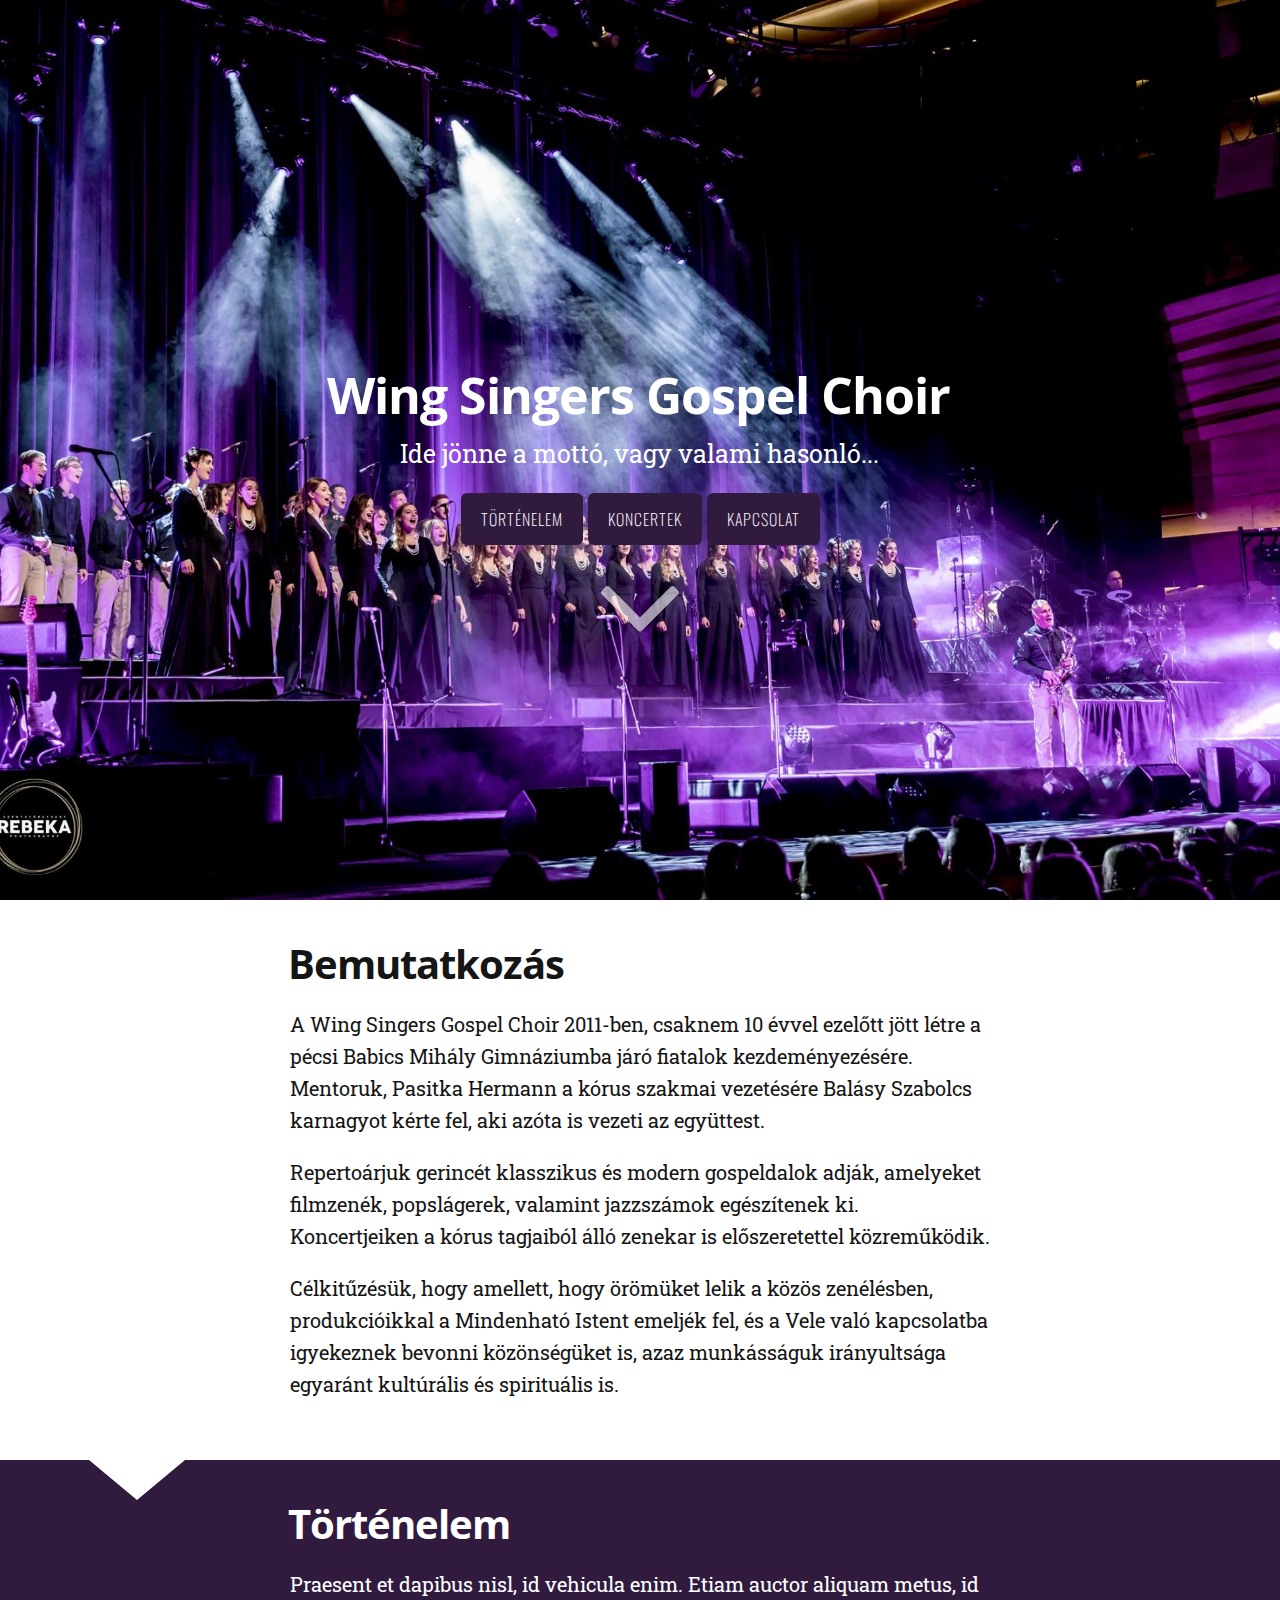
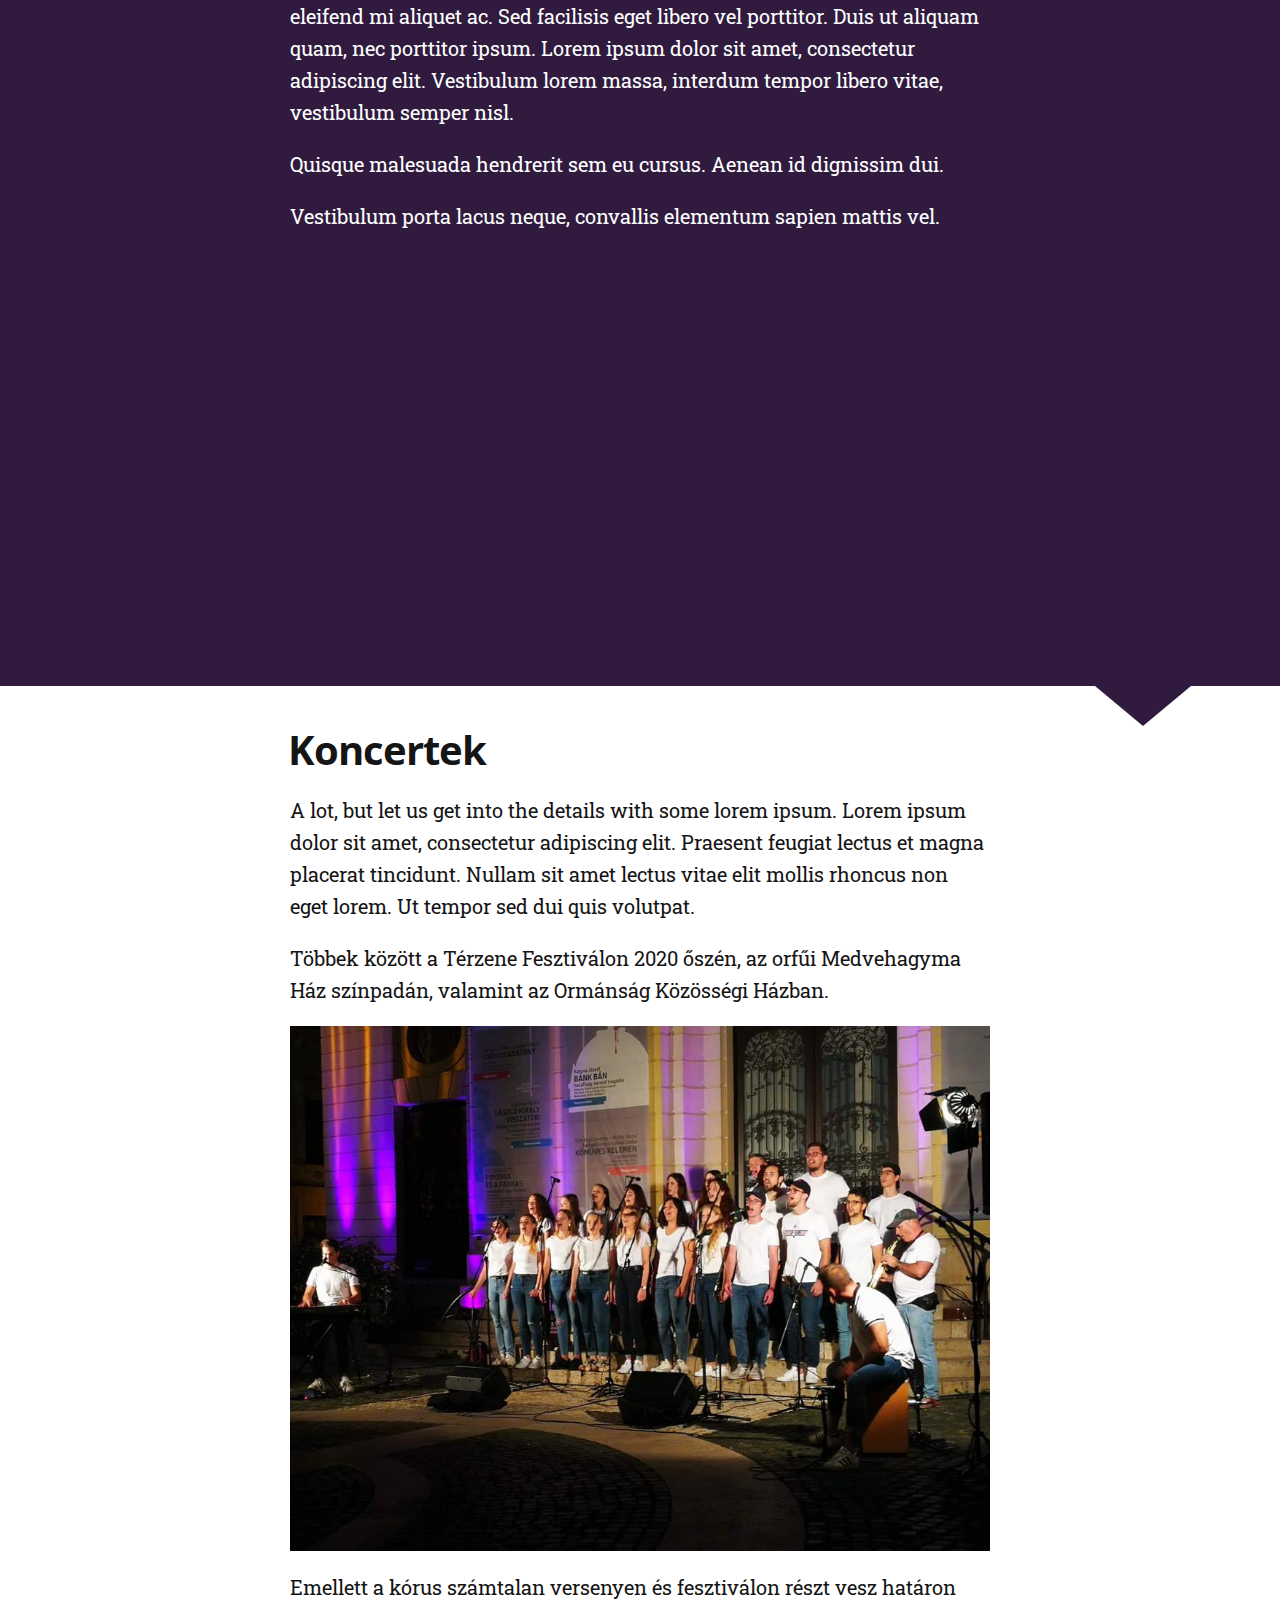
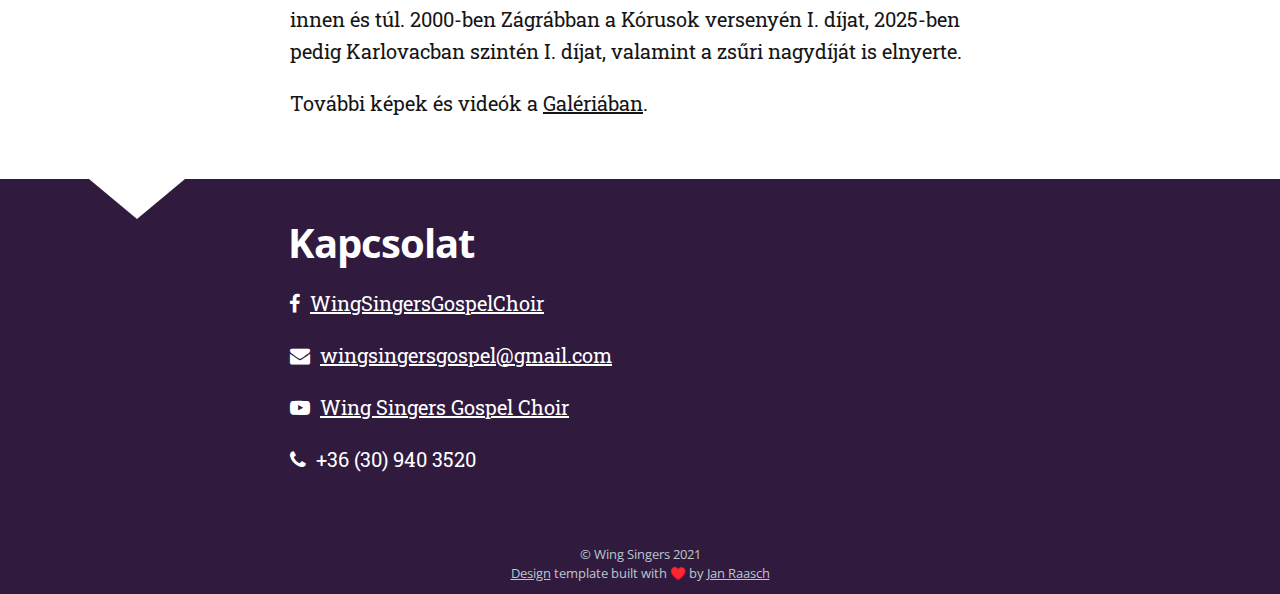
<file: index.html>
<!DOCTYPE html>
<html><meta http-equiv="Content-Type" content="text/html" charset="UTF-8" />
<meta http-equiv="X-UA-Compatible" content="IE=edge,chrome=1" />

<title>Wing Singers Gospel Choir</title>


  <link rel="shortcut icon" href="https://petri-2.github.io/images/favicon.png" type="image/png"
/>


  <meta name="description" content="Wing Singers Gospel Choir"
/>

  <meta name="keywords" content="some, keywords, for, seo, you, know, google, duckduckgo, and, such"
/>
<meta name="referrer" content="no-referrer-when-downgrade" />

<meta name="HandheldFriendly" content="True" />
<meta name="MobileOptimized" content="320" />
<meta name="viewport" content="width=device-width, initial-scale=1.0" />

<link rel="stylesheet" href="https://petri-2.github.io/css/screen.css" />
<link
  href="https://fonts.googleapis.com/css?family=Open+Sans+Condensed:300,300italic,700"
  rel="stylesheet"
  type="text/css"
/>
<link
  href="https://fonts.googleapis.com/css?family=Oswald:400,300,700|Open+Sans:300italic,400italic,600italic,700italic,800italic,400,300,600,700,800|Roboto+Slab:400,100,300,700"
  rel="stylesheet"
  type="text/css"
/>
<link
  rel="stylesheet"
  href="https://petri-2.github.io/fork-awesome/css/fork-awesome.min.css"
  type="text/css"
/>

<meta property="og:title" content="" />
<meta property="og:description" content="Wing Singers Gospel Choir" />
<meta property="og:type" content="website" />
<meta property="og:url" content="https://petri-2.github.io/" /><meta property="og:image" content="https://petri-2.github.io/images/cover-image.jpg"/><meta property="og:site_name" content="Wing Singers Gospel Choir" />


<meta name="twitter:card" content="summary_large_image"/>
<meta name="twitter:image" content="https://petri-2.github.io/images/cover-image.jpg"/>

<meta name="twitter:title" content=""/>
<meta name="twitter:description" content="Wing Singers Gospel Choir"/>

<meta itemprop="name" content="">
<meta itemprop="description" content="Wing Singers Gospel Choir">





<style>
      
     a:hover {
         color: #BB9134;
     }

      
     a.btn {
         color: white;
          background-color: #301b3f;
     }
     a.btn:hover {
          background-color: #301b3f;
     }

      
     a.fn-item.active {
          color: #f7b32d;
		  opacity: 0.9;
     }
     a.fn-item:hover {
          color: #faf15d;
		opacity: 0.9;
	 }
	 
	a.fn-item {
		display: block;
		cursor: pointer;
		color: #BB9134;

	}


      
     .post-holder.odd {
          background: #301b3f;
          color: white;
     }
     .post-holder {
          background: white;
		  color: #151515;
     }


      
     .site-footer {
          color: #BBC7CC;
          background-color: #301b3f;
     }
</style>









<link
  rel="apple-touch-icon"
  sizes="180x180"
  href="https://petri-2.github.io/images/apple-touch-icon.png"
/>
<link
  rel="icon"
  type="image/png"
  sizes="32x32"
  href="https://petri-2.github.io/images/favicon-32x32.png"
/>
<link
  rel="icon"
  type="image/png"
  sizes="16x16"
  href="https://petri-2.github.io/images/favicon-16x16.png"
/>
<body>


<header id="site-head" style="background-image: url(images/cover-image.jpg)">
    <div class="vertical">
        <div id="site-head-content" class="inner">

            <h1 class="blog-title">Wing Singers Gospel Choir</h1>
            <h2 class="blog-description">Ide jönne a mottó, vagy valami hasonló...</h2>

            
                 <a class='btn site-menu' data-title-anchor='történelem'>Történelem</a>
            
                 <a class='btn site-menu' data-title-anchor='koncertek'>Koncertek</a>
            
                 <a class='btn site-menu' data-title-anchor='kapcsolat'>Kapcsolat</a>
            
            <i id='header-arrow' class="fa fa-angle-down"></i>
        </div>
    </div>
</header>
<main class="content" role="main">

    <div class='fixed-nav'>
    </div>
    
        <div class='post-holder'>
            <article id='bemutatkozás' class='post first'>
                <header class="post-header">
                    <h2 class="post-title">Bemutatkozás</h2>
                </header>
                <section class="post-content">
                    <p>A Wing Singers Gospel Choir 2011-ben, csaknem 10 évvel ezelőtt jött létre a pécsi Babics Mihály Gimnáziumba járó fiatalok kezdeményezésére. Mentoruk, Pasitka Hermann a kórus szakmai vezetésére Balásy Szabolcs karnagyot kérte fel, aki azóta is vezeti az együttest.</p>
<p>Repertoárjuk gerincét klasszikus és modern gospeldalok adják, amelyeket filmzenék, popslágerek, valamint jazzszámok egészítenek ki. Koncertjeiken a kórus tagjaiból álló zenekar is előszeretettel közreműködik.</p>
<p>Célkitűzésük, hogy amellett, hogy örömüket lelik a közös zenélésben, produkcióikkal a Mindenható Istent emeljék fel, és a Vele való kapcsolatba igyekeznek bevonni közönségüket is, azaz munkásságuk irányultsága egyaránt kultúrális és spirituális is.</p>

                </section>
            </article>
            <div class='post-after'></div>
        </div>
    
        <div class='post-holder'>
            <article id='történelem' class='post '>
                <header class="post-header">
                    <h2 class="post-title">Történelem</h2>
                </header>
                <section class="post-content">
                    <p>Praesent et dapibus nisl, id vehicula enim. Etiam auctor aliquam metus, id eleifend mi aliquet ac. Sed facilisis eget libero vel porttitor. Duis ut aliquam quam, nec porttitor ipsum. Lorem ipsum dolor sit amet, consectetur adipiscing elit. Vestibulum lorem massa, interdum tempor libero vitae, vestibulum semper nisl.</p>
<p>Quisque malesuada hendrerit sem eu cursus. Aenean id dignissim dui.</p>
<p>Vestibulum porta lacus neque, convallis elementum sapien mattis vel.</p>

<div style="position: relative; padding-bottom: 56.25%; height: 0; overflow: hidden;">
  <iframe src="https://www.youtube.com/embed/7ohD3AGuLEM" style="position: absolute; top: 0; left: 0; width: 100%; height: 100%; border:0;" allowfullscreen title="YouTube Video"></iframe>
</div>


                </section>
            </article>
            <div class='post-after'></div>
        </div>
    
        <div class='post-holder'>
            <article id='koncertek' class='post '>
                <header class="post-header">
                    <h2 class="post-title">Koncertek</h2>
                </header>
                <section class="post-content">
                    <p>A lot, but let us get into the details with some lorem ipsum. Lorem ipsum dolor sit amet, consectetur adipiscing elit. Praesent feugiat lectus et magna placerat tincidunt. Nullam sit amet lectus vitae elit mollis rhoncus non eget lorem. Ut tempor sed dui quis volutpat.</p>
<p>Többek között a Térzene Fesztiválon 2020 őszén, az orfűi Medvehagyma Ház színpadán, valamint az Ormánság Közösségi Házban.</p>
<p><a href="galery"><img src="images/wingim.jpg" alt="Alt Text"></a></p>
<p>Emellett a kórus számtalan versenyen és fesztiválon részt vesz határon innen és túl. 2000-ben Zágrábban a Kórusok versenyén I. díjat, 2025-ben pedig Karlovacban szintén I. díjat, valamint a zsűri nagydíját is elnyerte.</p>
<p>További képek és videók a <a href="galery">Galériában</a>.</p>

                </section>
            </article>
            <div class='post-after'></div>
        </div>
    
        <div class='post-holder'>
            <article id='kapcsolat' class='post last'>
                <header class="post-header">
                    <h2 class="post-title">Kapcsolat</h2>
                </header>
                <section class="post-content">
                    <p><i class="fa fa-facebook"></i>  <a href="https://www.facebook.com/WingSingersGospelChoir/">WingSingersGospelChoir</a></p>
<p><i class="fa fa-envelope"></i>  <a href="mailto:wingsingersgospel@gmail.com">wingsingersgospel@gmail.com</a></p>
<p><i class="fa fa-youtube-play"></i>  <a href="https://www.youtube.com/channel/UCUjYW3pVio5-dBZJb2c1Pog/featured">Wing Singers Gospel Choir</a></p>
<p><i class="fa fa-phone"></i>  +36 (30) 940 3520</p>

                </section>
            </article>
            <div class='post-after'></div>
        </div>
    
</main>
<footer class="site-footer">
  <div class="inner">
    
      <section class="copyright">© Wing Singers 2021</section>


    <section></section>
    
      <section>
        <a href="https://themes.gohugo.io/hugo-scroll/">Design</a> template
        built with ♥️ by
        <a href="https://www.janraasch.com" title="Jan Raasch">Jan Raasch</a>
      </section>

  </div>
</footer>

    <script
      type="text/javascript"
      src="https://code.jquery.com/jquery-1.11.3.min.js"
    ></script>

    
    <script type="text/javascript" src='https://petri-2.github.io/js/icons.js'></script>
    <script type="text/javascript" src='https://petri-2.github.io/js/index.js'></script>
    
</body>
</html>
</file>
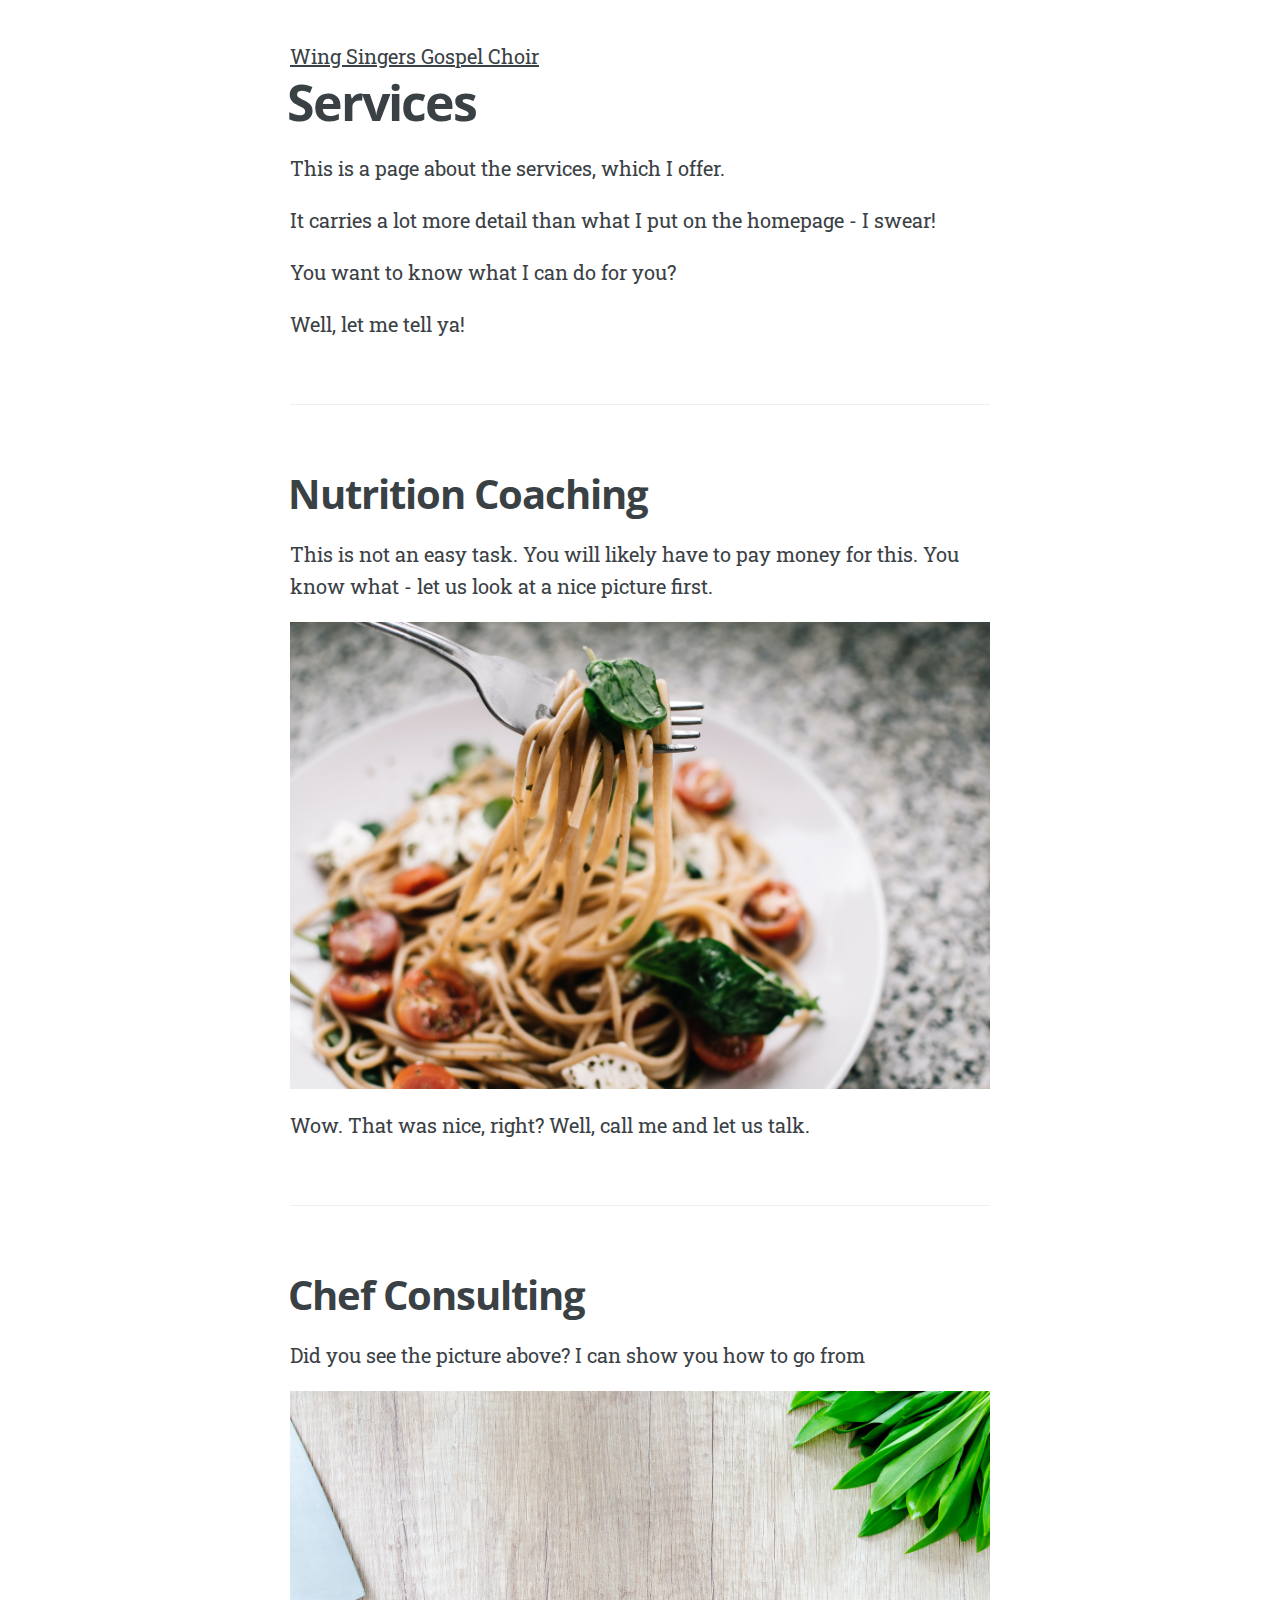
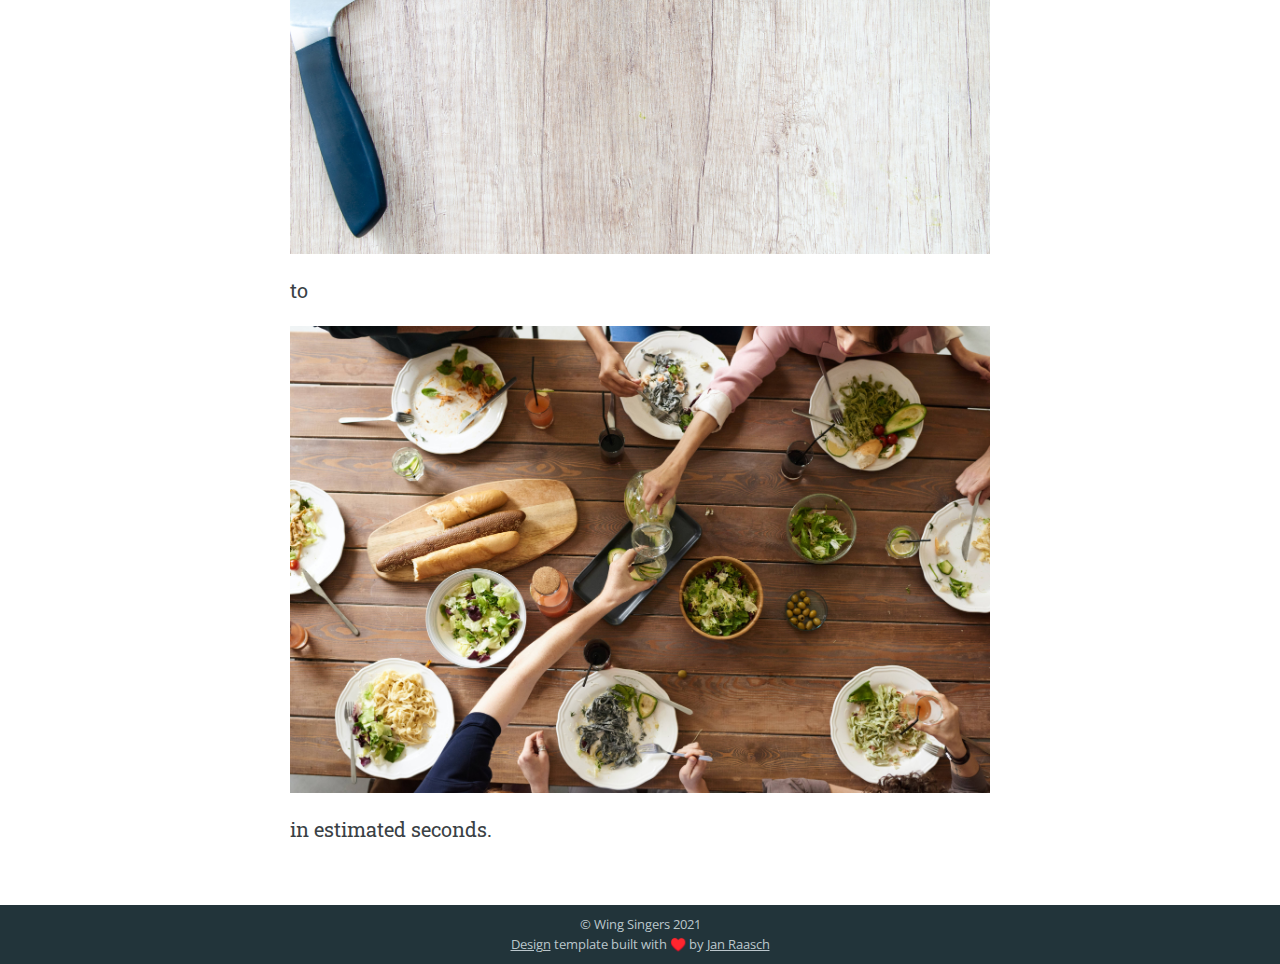
<file: services/index.html>
<!DOCTYPE html>
<html><meta http-equiv="Content-Type" content="text/html" charset="UTF-8" />
<meta http-equiv="X-UA-Compatible" content="IE=edge,chrome=1" />

<title>Services</title>


  <link rel="shortcut icon" href="https://petri-2.github.io/images/favicon.png" type="image/png"
/>


  <meta name="description" content="Wing Singers Gospel Choir"
/>

  <meta name="keywords" content="some, keywords, for, seo, you, know, google, duckduckgo, and, such"
/>
<meta name="referrer" content="no-referrer-when-downgrade" />

<meta name="HandheldFriendly" content="True" />
<meta name="MobileOptimized" content="320" />
<meta name="viewport" content="width=device-width, initial-scale=1.0" />

<link rel="stylesheet" href="https://petri-2.github.io/css/screen.css" />
<link
  href="https://fonts.googleapis.com/css?family=Open+Sans+Condensed:300,300italic,700"
  rel="stylesheet"
  type="text/css"
/>
<link
  href="https://fonts.googleapis.com/css?family=Oswald:400,300,700|Open+Sans:300italic,400italic,600italic,700italic,800italic,400,300,600,700,800|Roboto+Slab:400,100,300,700"
  rel="stylesheet"
  type="text/css"
/>
<link
  rel="stylesheet"
  href="https://petri-2.github.io/fork-awesome/css/fork-awesome.min.css"
  type="text/css"
/>

<meta property="og:title" content="Services" />
<meta property="og:description" content="This is a page about the services, which I offer.
It carries a lot more detail than what I put on the homepage - I swear!
You want to know what I can do for you?
Well, let me tell ya!
 Nutrition Coaching This is not an easy task. You will likely have to pay money for this. You know what - let us look at a nice picture first." />
<meta property="og:type" content="article" />
<meta property="og:url" content="https://petri-2.github.io/services/" /><meta property="og:image" content="https://petri-2.github.io/images/cover-image.jpg"/><meta property="article:section" content="" />

<meta property="og:site_name" content="Wing Singers Gospel Choir" />


<meta name="twitter:card" content="summary_large_image"/>
<meta name="twitter:image" content="https://petri-2.github.io/images/cover-image.jpg"/>

<meta name="twitter:title" content="Services"/>
<meta name="twitter:description" content="This is a page about the services, which I offer.
It carries a lot more detail than what I put on the homepage - I swear!
You want to know what I can do for you?
Well, let me tell ya!
 Nutrition Coaching This is not an easy task. You will likely have to pay money for this. You know what - let us look at a nice picture first."/>

<meta itemprop="name" content="Services">
<meta itemprop="description" content="This is a page about the services, which I offer.
It carries a lot more detail than what I put on the homepage - I swear!
You want to know what I can do for you?
Well, let me tell ya!
 Nutrition Coaching This is not an easy task. You will likely have to pay money for this. You know what - let us look at a nice picture first.">

<meta itemprop="wordCount" content="102"><meta itemprop="image" content="https://petri-2.github.io/images/cover-image.jpg"/>
<meta itemprop="keywords" content="" />















<link
  rel="apple-touch-icon"
  sizes="180x180"
  href="https://petri-2.github.io/images/apple-touch-icon.png"
/>
<link
  rel="icon"
  type="image/png"
  sizes="32x32"
  href="https://petri-2.github.io/images/favicon-32x32.png"
/>
<link
  rel="icon"
  type="image/png"
  sizes="16x16"
  href="https://petri-2.github.io/images/favicon-16x16.png"
/>
<body>
  <main class="content page-template page-" role="main">
    <article class="post page">
      <header class="post-header">
        <a id="blog-logo" href="../">
          Wing Singers Gospel Choir
        </a>
      </header>
      <h1 class="post-title">Services</h1>
      <section class="post-content">
        <p>This is a page about the services, which I offer.</p>
<p>It carries a lot more detail than what I put on the homepage - I swear!</p>
<p>You want to know what I can do for you?</p>
<p>Well, let me tell ya!</p>
<hr>
<h2 id="nutrition-coaching">Nutrition Coaching</h2>
<p>This is not an easy task. You will likely have to pay money for this. You know what - let us look at a nice picture first.</p>
<p><img src="../images/selective-focus-photography-of-pasta-with-tomato-and-basil-1279330.jpg" alt="Nice picture to make you pay me ;-)"></p>
<p>Wow. That was nice, right? Well, call me and let us talk.</p>
<hr>
<h2 id="chef-consulting">Chef Consulting</h2>
<p>Did you see the picture above? I can show you how to go from</p>
<p><img src="../images/board-bunch-cooking-food-349609.jpg" alt="Let us get started on a clean slate"></p>
<p>to</p>
<p><img src="../images/woman-pouring-juice-on-glass-3184192.jpg" alt="Let us get started on a clean slate"></p>
<p>in estimated seconds.</p>

      </section>
    </article>
  </main>
<footer class="site-footer">
  <div class="inner">
    
      <section class="copyright">© Wing Singers 2021</section>


    <section></section>
    
      <section>
        <a href="https://themes.gohugo.io/hugo-scroll/">Design</a> template
        built with ♥️ by
        <a href="https://www.janraasch.com" title="Jan Raasch">Jan Raasch</a>
      </section>

  </div>
</footer>

    <script
      type="text/javascript"
      src="https://code.jquery.com/jquery-1.11.3.min.js"
    ></script>

    
    <script type="text/javascript" src='https://petri-2.github.io/js/icons.js'></script>
    <script type="text/javascript" src='https://petri-2.github.io/js/index.js'></script>
    
</body>
</html>
</file>
